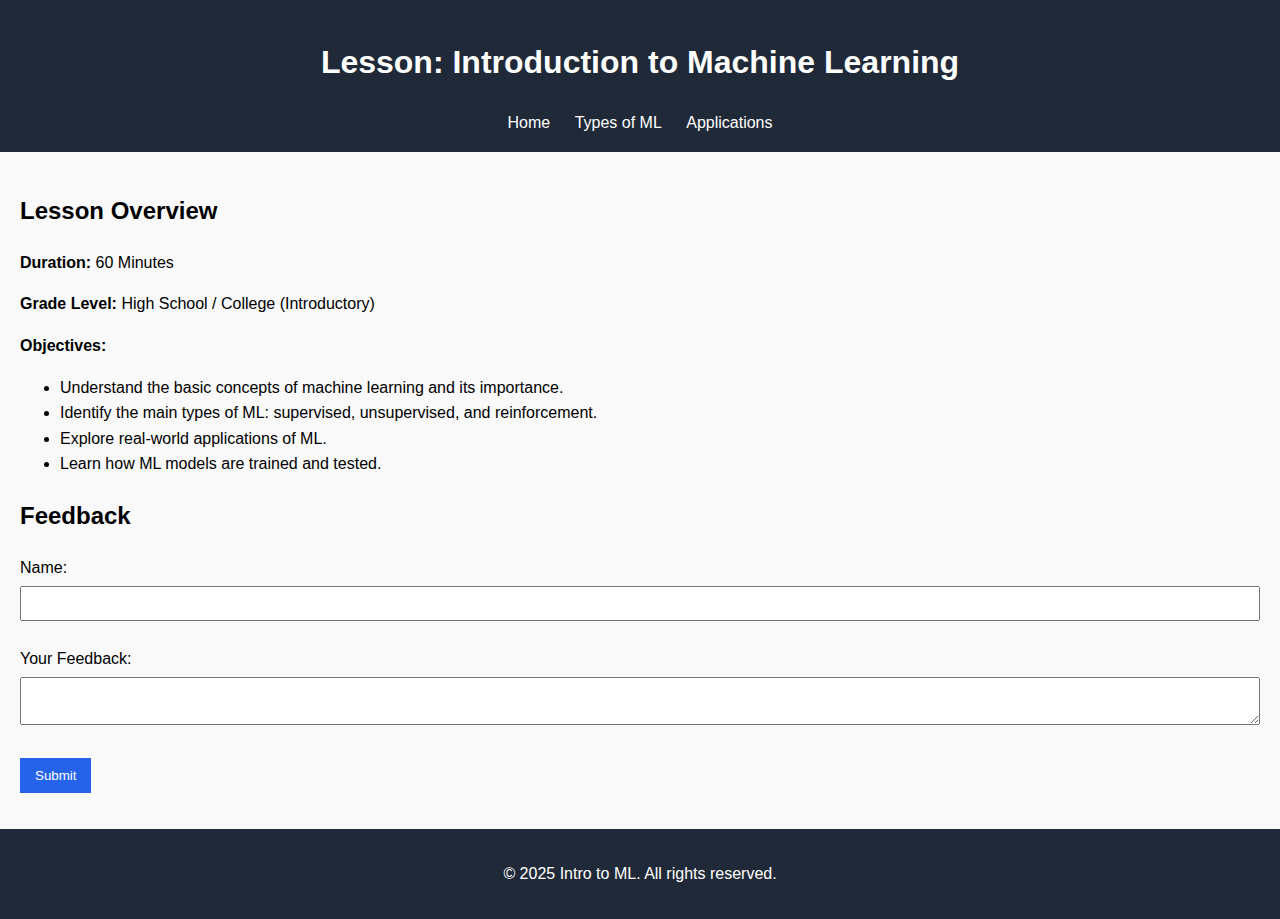
<file: index.html>
<!DOCTYPE html>
<html lang="en">
<head>
  <meta charset="UTF-8" />
  <meta name="viewport" content="width=device-width, initial-scale=1.0"/>
  <title>Introduction to Machine Learning</title>
  <link rel="stylesheet" href="styles.css" />
</head>
<body>
  <header>
    <h1>Lesson: Introduction to Machine Learning</h1>
    <nav>
      <a href="index.html">Home</a>
      <a href="types.html">Types of ML</a>
      <a href="applications.html">Applications</a>
    </nav>
  </header>

  <main>
    <section>
      <h2>Lesson Overview</h2>
      <p><strong>Duration:</strong> 60 Minutes</p>
      <p><strong>Grade Level:</strong> High School / College (Introductory)</p>
      <p><strong>Objectives:</strong></p>
      <ul>
        <li>Understand the basic concepts of machine learning and its importance.</li>
        <li>Identify the main types of ML: supervised, unsupervised, and reinforcement.</li>
        <li>Explore real-world applications of ML.</li>
        <li>Learn how ML models are trained and tested.</li>
      </ul>
    </section>

    <section>
      <h2>Feedback</h2>
      <form id="feedbackForm">
        <label for="name">Name:</label><br/>
        <input type="text" id="name" name="name" required><br/><br/>
        <label for="feedback">Your Feedback:</label><br/>
        <textarea id="feedback" name="feedback" required></textarea><br/><br/>
        <button type="submit">Submit</button>
      </form>
      <p id="confirmationMsg"></p>
    </section>
  </main>

  <footer>
    <p>© 2025 Intro to ML. All rights reserved.</p>
  </footer>

  <script src="script.js"></script>
</body>
</html>
</file>
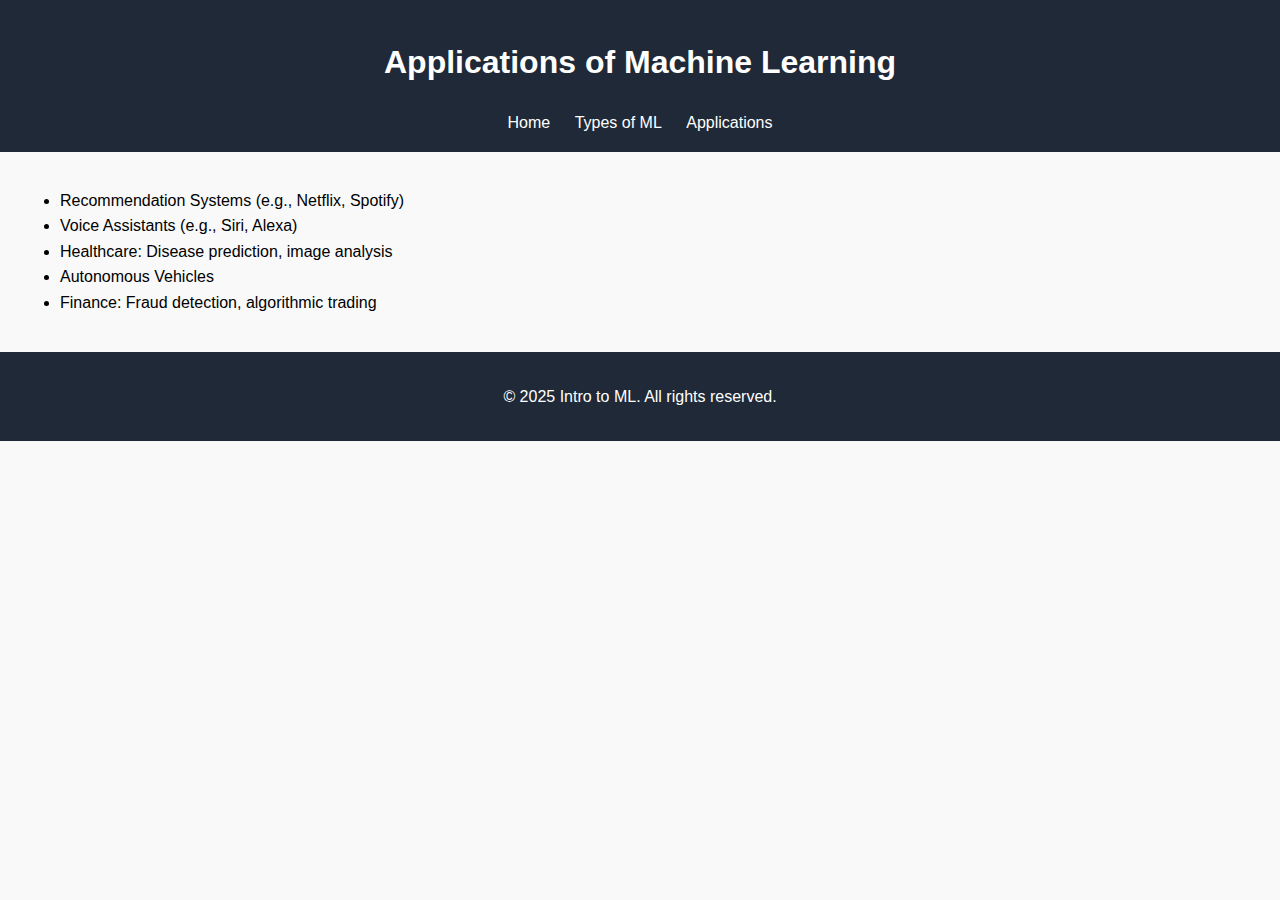
<file: applications.html>
<!DOCTYPE html>
<html lang="en">
<head>
  <meta charset="UTF-8"/>
  <title>Applications of Machine Learning</title>
  <link rel="stylesheet" href="styles.css" />
</head>
<body>
  <header>
    <h1>Applications of Machine Learning</h1>
    <nav>
      <a href="index.html">Home</a>
      <a href="types.html">Types of ML</a>
      <a href="applications.html">Applications</a>
    </nav>
  </header>

  <main>
    <section>
      <ul>
        <li>Recommendation Systems (e.g., Netflix, Spotify)</li>
        <li>Voice Assistants (e.g., Siri, Alexa)</li>
        <li>Healthcare: Disease prediction, image analysis</li>
        <li>Autonomous Vehicles</li>
        <li>Finance: Fraud detection, algorithmic trading</li>
      </ul>
    </section>
  </main>

  <footer>
    <p>© 2025 Intro to ML. All rights reserved.</p>
  </footer>
</body>
</html>
</file>
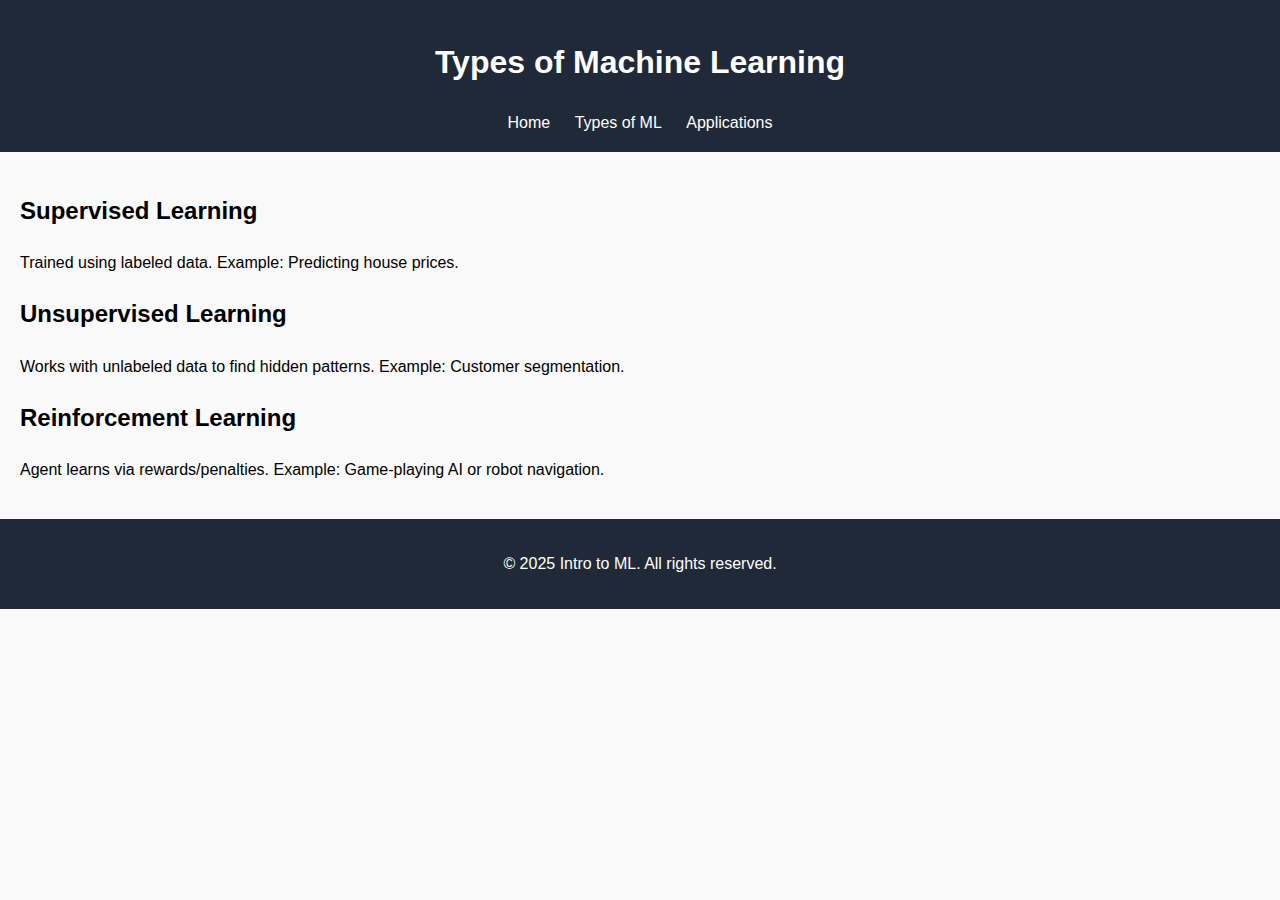
<file: types.html>
<!DOCTYPE html>
<html lang="en">
<head>
  <meta charset="UTF-8"/>
  <title>Types of Machine Learning</title>
  <link rel="stylesheet" href="styles.css" />
</head>
<body>
  <header>
    <h1>Types of Machine Learning</h1>
    <nav>
      <a href="index.html">Home</a>
      <a href="types.html">Types of ML</a>
      <a href="applications.html">Applications</a>
    </nav>
  </header>

  <main>
    <section>
      <h2>Supervised Learning</h2>
      <p>Trained using labeled data. Example: Predicting house prices.</p>
    </section>

    <section>
      <h2>Unsupervised Learning</h2>
      <p>Works with unlabeled data to find hidden patterns. Example: Customer segmentation.</p>
    </section>

    <section>
      <h2>Reinforcement Learning</h2>
      <p>Agent learns via rewards/penalties. Example: Game-playing AI or robot navigation.</p>
    </section>
  </main>

  <footer>
    <p>© 2025 Intro to ML. All rights reserved.</p>
  </footer>
</body>
</html>
</file>
<file: styles.css>
body {
  font-family: Arial, sans-serif;
  margin: 0;
  padding: 0;
  line-height: 1.6;
  background-color: #f9f9f9;
}

header {
  background-color: #1f2937;
  color: white;
  padding: 1em;
  text-align: center;
}

nav a {
  color: white;
  margin: 0 10px;
  text-decoration: none;
}

nav a:hover {
  text-decoration: underline;
}

main {
  padding: 20px;
}

footer {
  background-color: #1f2937;
  color: white;
  text-align: center;
  padding: 1em 0;
  position: relative;
  bottom: 0;
  width: 100%;
}

form input, form textarea {
  width: 100%;
  padding: 8px;
  margin-top: 5px;
  box-sizing: border-box;
}

form button {
  padding: 10px 15px;
  background-color: #2563eb;
  color: white;
  border: none;
  cursor: pointer;
}

form button:hover {
  background-color: #1d4ed8;
}
</file>
